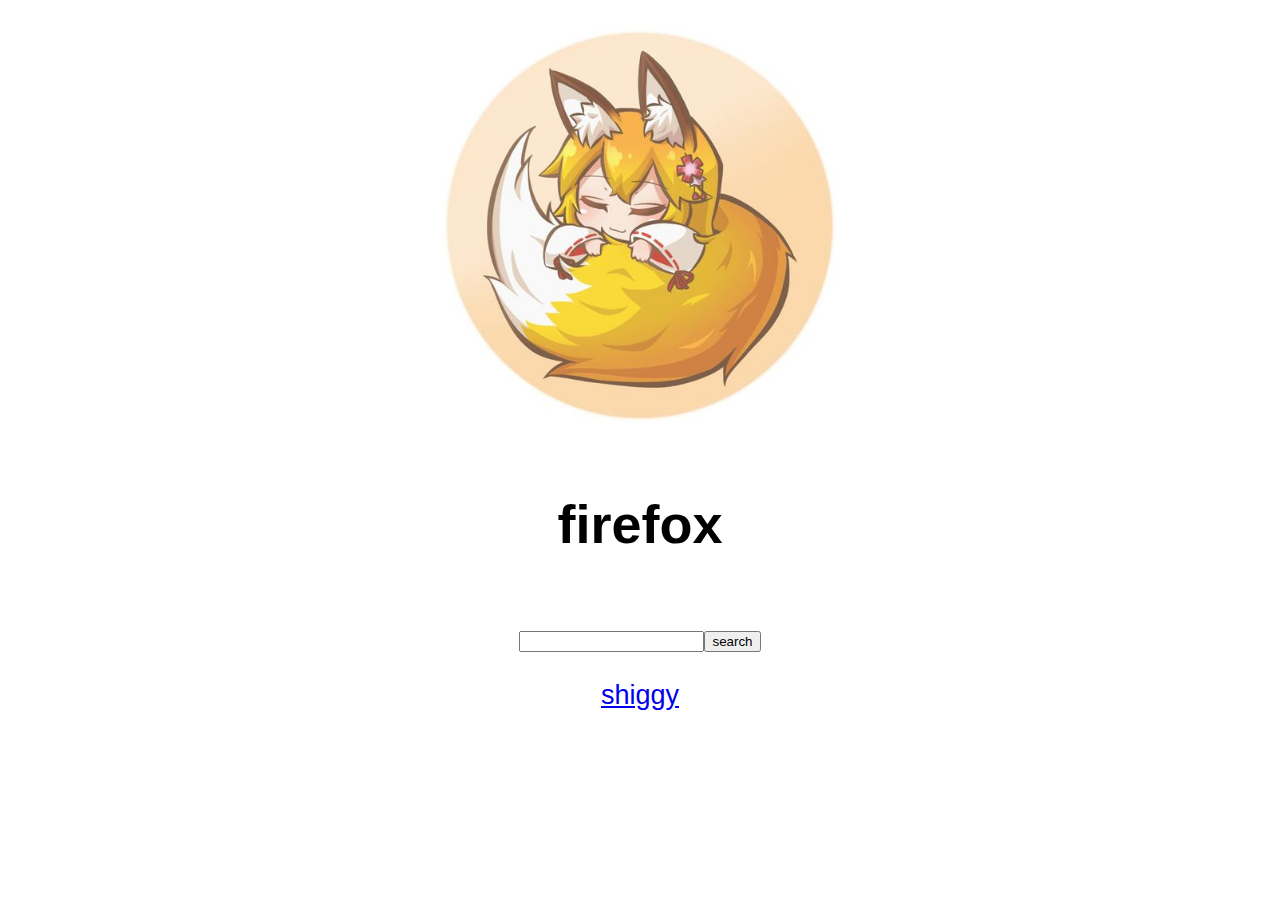
<file: index.html>
<!DOCTYPE html>
<html lang="en">
<head>
    <meta charset="UTF-8">
    <meta name="viewport" content="width=device-width, initial-scale=1.0">
    <title>Start Page</title>
    <link rel="stylesheet" href="css/style.css">
    <link rel="icon" type="image/x-icon" href="favicon.ico">
</head>
<body>
    <img src="images/icon.jpg" alt="senko-san">
    <h1>firefox</h1><br>
    <input id="search" type="text"><button onclick="go()">search</button>
    <p><a href="shiggy/index.html">shiggy</a></p>

    <script src="js/script.js"></script>
</body>
</html>
</file>
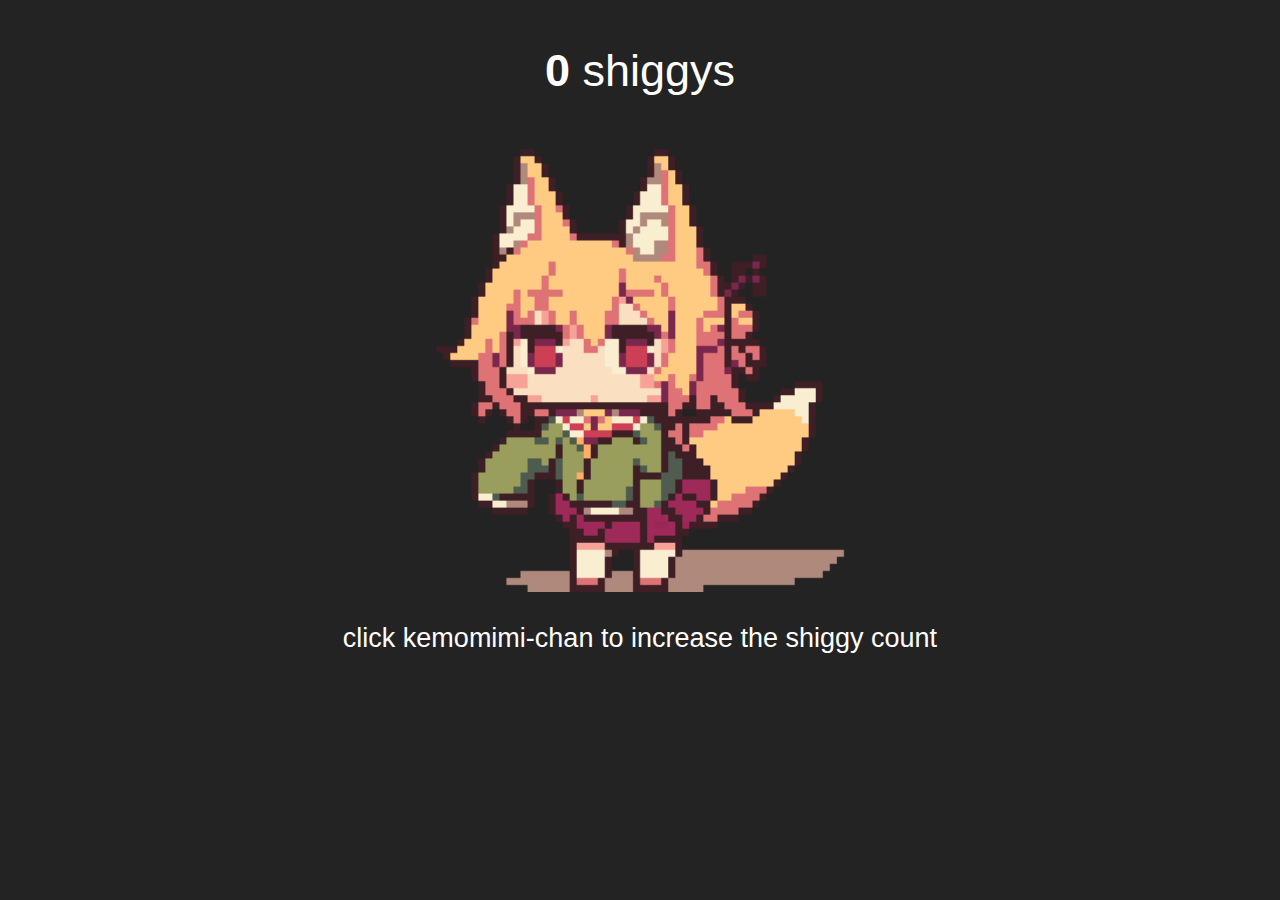
<file: shiggy/index.html>
<!DOCTYPE html>
<html lang="en">
<head>
    <meta charset="UTF-8">
    <title>shiggy</title>
    <link rel="stylesheet" href="styles.css">
    <link rel="icon" type="image/x-icon" href="favicon.ico">
</head>
<body>
    <p><b><span id="shiggys">0</span></b> shiggys</p>
    <img id="shiggyImg" src="shiggy-split/1.gif">
    <p class="hint" style="display: block;">click kemomimi-chan to increase the shiggy count</p>

    <script src="script.js"></script>
</body>
</html>
</file>
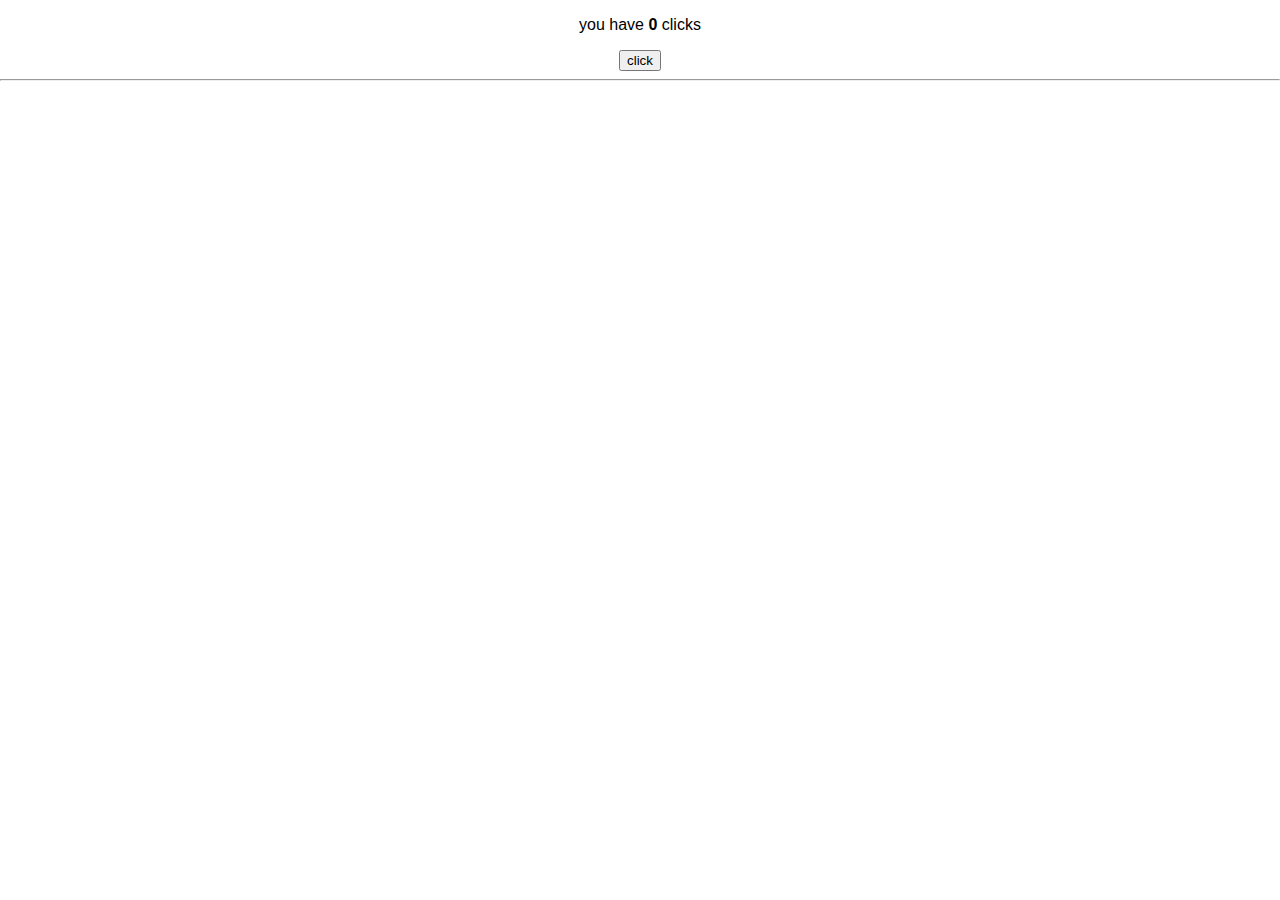
<file: clicker.html>
<!DOCTYPE html>
<html lang="en">
<head>
    <meta charset="UTF-8">
    <meta name="viewport" content="width=device-width, initial-scale=1.0">
    <title>clicker</title>
    <link rel="stylesheet" href="css/clicker.css">
</head>
<body>
    <p>you have <b><span id="clickCount">0</span></b> clicks</p>
    <button onclick="clicker()">click</button>

    <hr>
        <div class="flex">
        <div class="left"></div>
        <div class="right"></div>
    </div>

    <script src="js/clicker.js"></script>
</body>
</html>
</file>
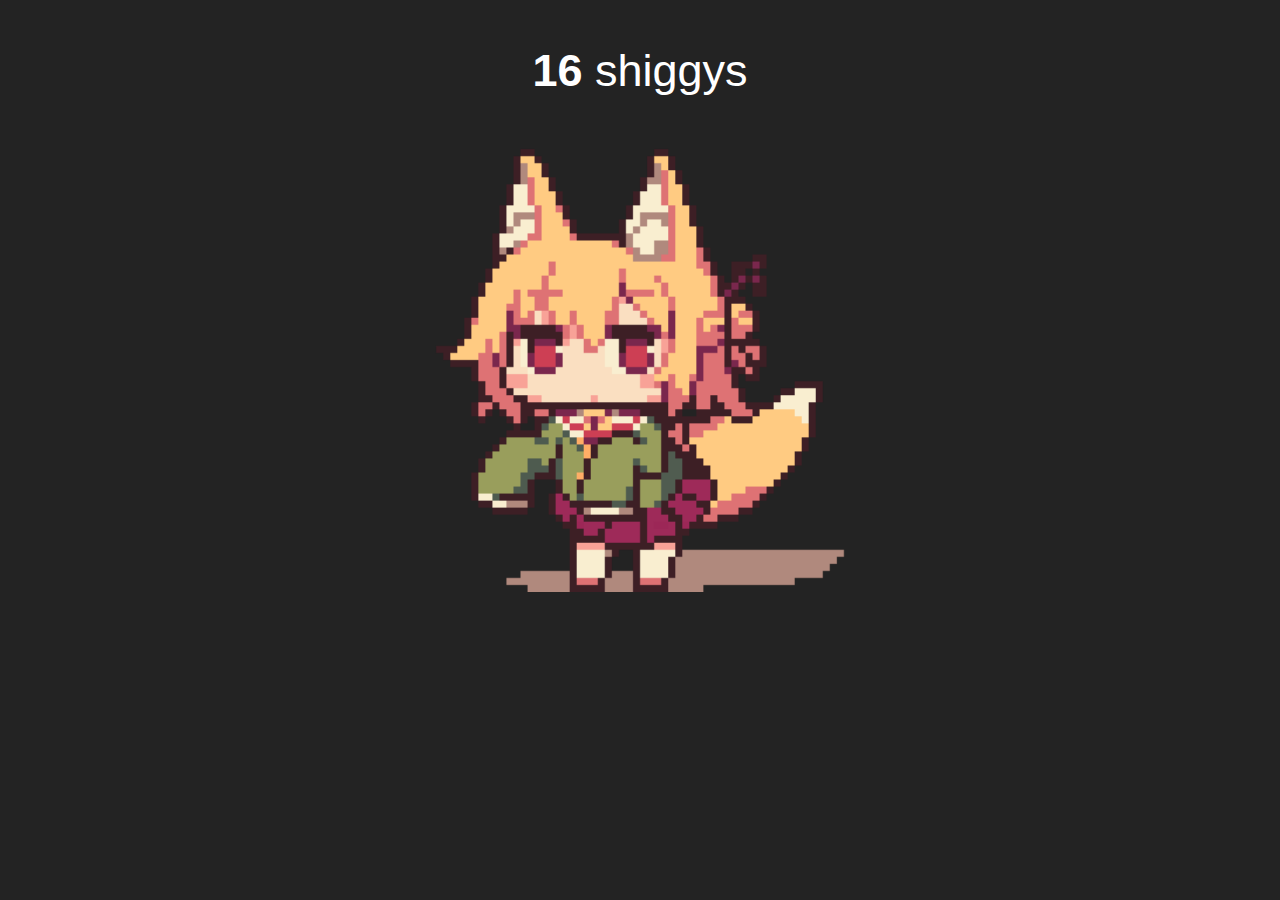
<file: shiggy/auto.html>
<!DOCTYPE html>
<html lang="en">
<head>
    <meta charset="UTF-8">
    <title>shiggy</title>
    <link rel="stylesheet" href="styles.css">
    <link rel="icon" type="image/x-icon" href="favicon.ico">
</head>
<body>
    <p><b><span id="shiggys">0</span></b> shiggys</p>
    <img id="shiggyImg" src="shiggy-split/1.gif">

    <script src="auto.js"></script>
</body>
</html>
</file>
<file: css/style.css>
body {
    background-color: rgb(255, 255, 255);
    text-align: center;
    font-size: 3vb;
    font-family: sans-serif;
    margin: 0;
    padding: 0;
}

img {
    max-width: 100%; /* Ensures the image scales with the screen size */
    width: 50vb;
    height: auto;    /* Maintains the aspect ratio */
}
</file>
<file: shiggy/styles.css>
body {
    background-color: #232323;
    font-family: sans-serif;
    text-align: center;
}

p {
    color: #ffffff;
    font-size: 5vh;
}

.hint {
    font-size: 3vh;
}

img {
    height: 50vh;
    width: auto;
}
</file>
<file: css/clicker.css>
body {
    background-color: rgb(255, 255, 255);
    text-align: center;
    font-size: 16px;
    font-family: sans-serif;
    margin: 0;
    padding: 0;
}

.flex {
    margin: 20px;
    display: flex;
}

.left {
    height: auto;
    width: 50%;
}

.right {
    height: auto;
    width: 50%;
}
</file>
